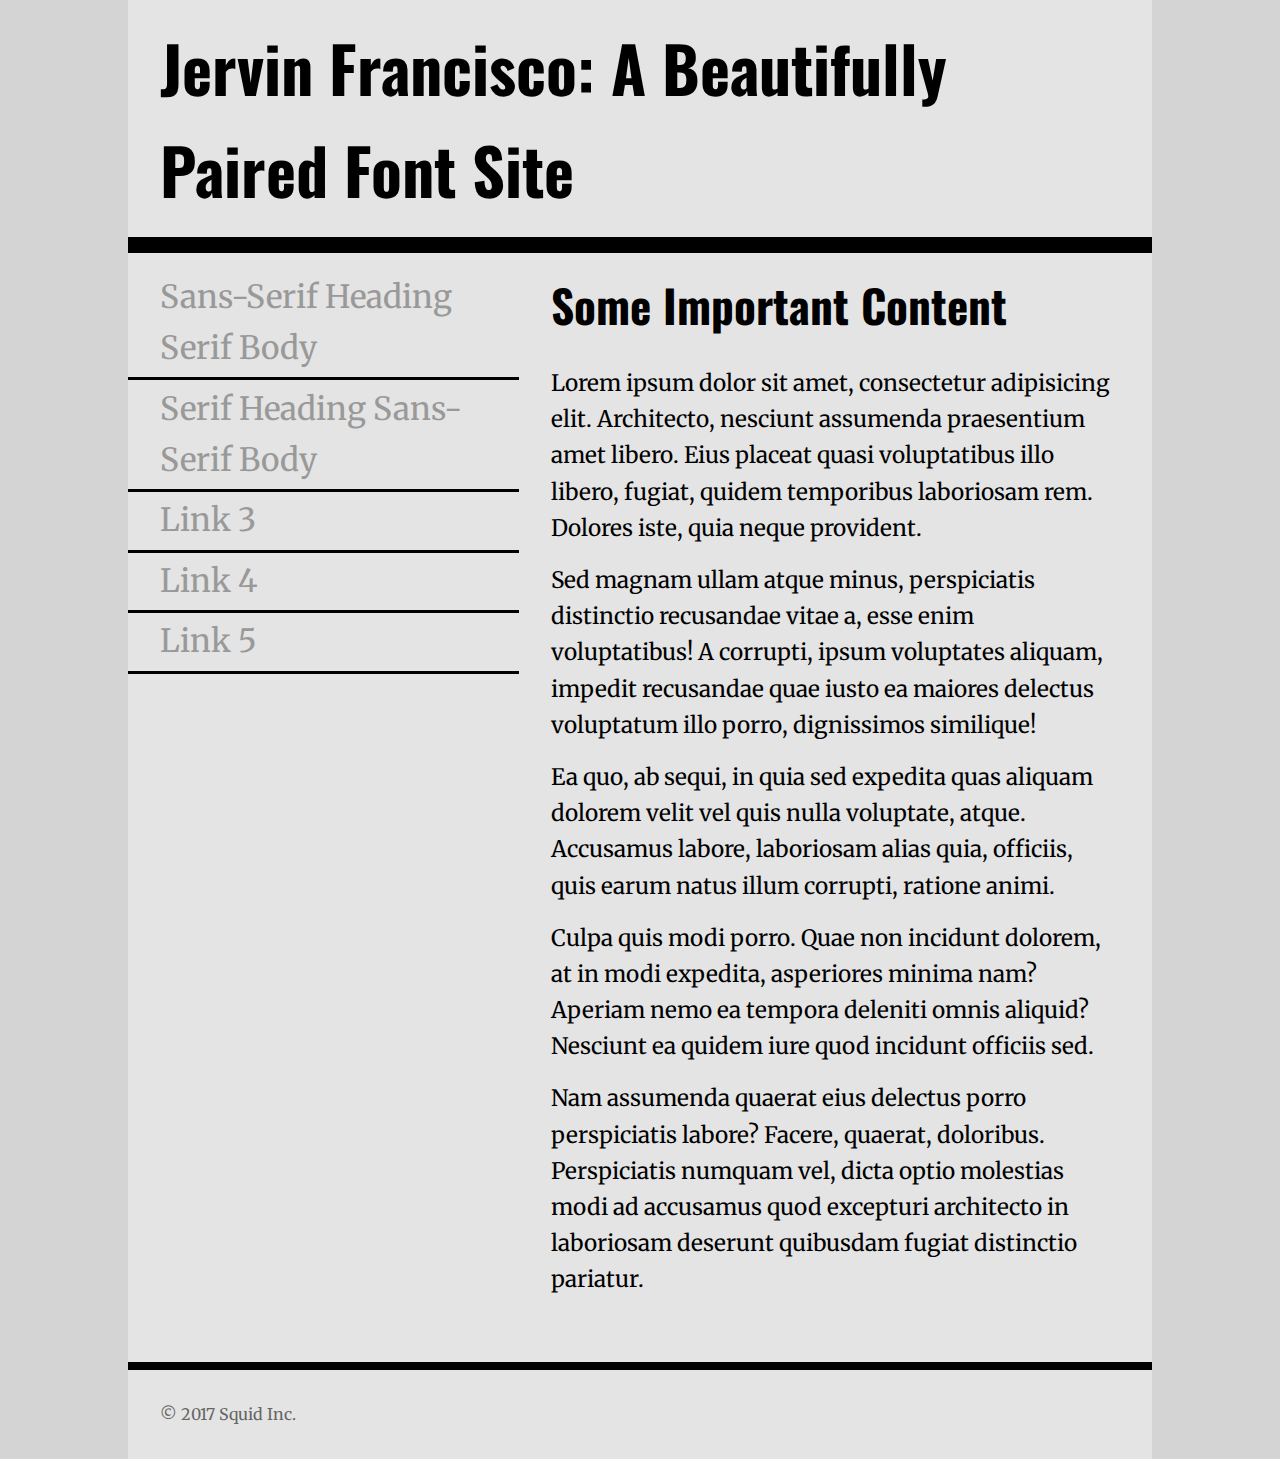
<file: index.html>
<!DOCTYPE html>
<html lang="en">

<head>
    <meta charset="UTF-8">
    <title>Font Assignment</title>
    <!-- two pages are 
    index.html with sans-serif headings and serif body text
    
    two.html with serif headings and sans-serif body text
    
    don't forget to add your google font <link> in the right place
    -->
    <link href="https://fonts.googleapis.com/css?family=Merriweather|Oswald" rel="stylesheet">
    <!-- I used Oswald (Sans Serif) font for the heading and 
   Merriweather (Serif) font for the body text  -->


    <meta name="viewpoint" content="width=device-width" />
    <link href="one.css" rel="stylesheet" type="text/css" />
</head>

<body>
    <div class="wrapper">
        <header>
            <h1>Jervin Francisco: A Beautifully Paired Font Site</h1>
        </header>
        <nav>
            <ul>
                <li><a href="index.html">Sans-Serif Heading Serif Body</a></li>
                <li><a href="two.html">Serif Heading Sans-Serif Body</a></li>
                <li><a href="#">Link 3</a></li>
                <li><a href="#">Link 4</a></li>
                <li><a href="#">Link 5</a></li>
            </ul>
        </nav>
        <main>
            <h2>Some Important Content</h2>
            <p>Lorem ipsum dolor sit amet, consectetur adipisicing elit. Architecto, nesciunt assumenda praesentium amet libero. Eius placeat quasi voluptatibus illo libero, fugiat, quidem temporibus laboriosam rem. Dolores iste, quia neque provident.</p>
            <p>Sed magnam ullam atque minus, perspiciatis distinctio recusandae vitae a, esse enim voluptatibus! A corrupti, ipsum voluptates aliquam, impedit recusandae quae iusto ea maiores delectus voluptatum illo porro, dignissimos similique!</p>
            <p>Ea quo, ab sequi, in quia sed expedita quas aliquam dolorem velit vel quis nulla voluptate, atque. Accusamus labore, laboriosam alias quia, officiis, quis earum natus illum corrupti, ratione animi.</p>
            <p>Culpa quis modi porro. Quae non incidunt dolorem, at in modi expedita, asperiores minima nam? Aperiam nemo ea tempora deleniti omnis aliquid? Nesciunt ea quidem iure quod incidunt officiis sed.</p>
            <p>Nam assumenda quaerat eius delectus porro perspiciatis labore? Facere, quaerat, doloribus. Perspiciatis numquam vel, dicta optio molestias modi ad accusamus quod excepturi architecto in laboriosam deserunt quibusdam fugiat distinctio pariatur.</p>
        </main>
        <footer>
            <p>&copy; 2017 Squid Inc.</p>
        </footer>
    </div>
</body>

</html>
</file>
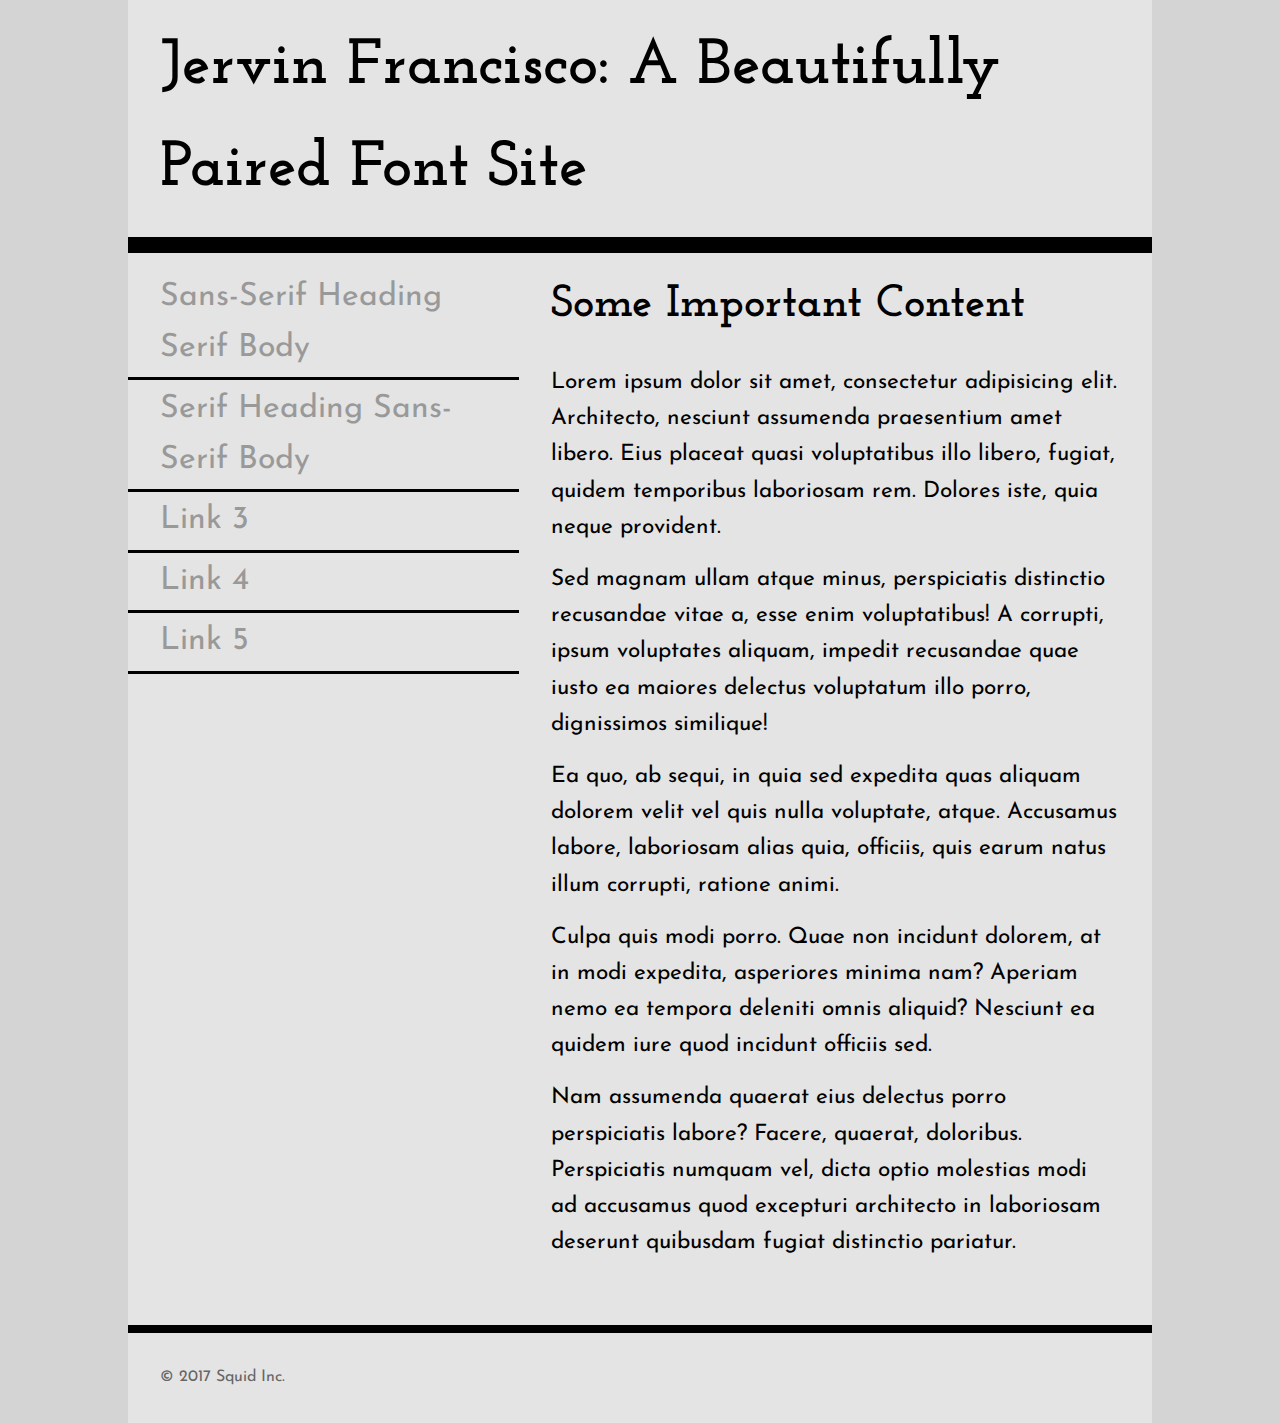
<file: two.html>
<!DOCTYPE html>
<html lang="en">

<head>
    <meta charset="UTF-8">
    <title>Font Assignment</title>
    <!-- two pages are 
    index.html with sans-serif headings and serif body text
    
    two.html with serif headings and sans-serif body text
    
    don't forget to add your google font <link> in the right place
    -->
    
    <!-- I added a Google Font CSS on top of the css file   -->

    <meta name="viewpoint" content="width=device-width" />
    <link href="two.css" rel="stylesheet" type="text/css" />
</head>

<body>
    <div class="wrapper">
        <header>
            <h1>Jervin Francisco: A Beautifully Paired Font Site</h1>
        </header>
        <nav>
            <ul>
                <li><a href="index.html">Sans-Serif Heading Serif Body</a></li>
                <li><a href="two.html">Serif Heading Sans-Serif Body</a></li>
                <li><a href="#">Link 3</a></li>
                <li><a href="#">Link 4</a></li>
                <li><a href="#">Link 5</a></li>
            </ul>
        </nav>
        <main>
            <h2>Some Important Content</h2>
            <p>Lorem ipsum dolor sit amet, consectetur adipisicing elit. Architecto, nesciunt assumenda praesentium amet libero. Eius placeat quasi voluptatibus illo libero, fugiat, quidem temporibus laboriosam rem. Dolores iste, quia neque provident.</p>
            <p>Sed magnam ullam atque minus, perspiciatis distinctio recusandae vitae a, esse enim voluptatibus! A corrupti, ipsum voluptates aliquam, impedit recusandae quae iusto ea maiores delectus voluptatum illo porro, dignissimos similique!</p>
            <p>Ea quo, ab sequi, in quia sed expedita quas aliquam dolorem velit vel quis nulla voluptate, atque. Accusamus labore, laboriosam alias quia, officiis, quis earum natus illum corrupti, ratione animi.</p>
            <p>Culpa quis modi porro. Quae non incidunt dolorem, at in modi expedita, asperiores minima nam? Aperiam nemo ea tempora deleniti omnis aliquid? Nesciunt ea quidem iure quod incidunt officiis sed.</p>
            <p>Nam assumenda quaerat eius delectus porro perspiciatis labore? Facere, quaerat, doloribus. Perspiciatis numquam vel, dicta optio molestias modi ad accusamus quod excepturi architecto in laboriosam deserunt quibusdam fugiat distinctio pariatur.</p>
        </main>
        <footer>
            <p>&copy; 2017 Squid Inc.</p>
        </footer>
    </div>
</body>

</html>
</file>
<file: one.css>
* {
    padding: 0;
    margin: 0;
    box-sizing: border-box;
}

html {
    font-size: 16px;
    line-height: 1.6;
    font-family: Oswald, Arial, Helvetica, sans-serif;
}

html,
body {
    background-color: #d4d4d4;
}

h1 {
    font-family: Oswald, Arial, Helvetica, sans-serif;
    font-size: 3.998rem;
    padding: 1rem 2rem;
}

h2 {
    font-family: Oswald, Arial, Helvetica, sans-serif;
    font-size: 2.827rem;
    padding: 1rem 2rem;
}

nav ul {
    padding: 1rem 0;
}

nav li {
    font-size: 1.999rem;
    list-style-type: none;
    font-family: Merriweather, "Times New Roman", Times, serif;
}

nav li>a {
    display: block;
    text-decoration: none;
    border-bottom: 0.2rem solid black;
    padding: 0.2rem 2rem;
    color: #999;
}

nav li>a:hover,
nav li>a:active {
    color: #222;
}

p {
    font-size: 1.414rem;
    padding: 0.5rem 2rem;
    font-family: Merriweather, "Times New Roman", Times, serif;
}

main p:last-child {
    padding-bottom: 4rem;
}

.wrapper {
    width: 80%;
    max-width: 1200px;
    margin: 0 auto;
    background-color: #e4e4e4;
}

header {
    width: 100%;
    border-bottom: 1rem solid black;
}

nav {
    float: left;
    width: 38.2%;
}

main {
    float: right;
    width: 61.8%;
}

footer {
    clear: both;
    width: 100%;
    border-top: 0.5rem solid black;
}

footer p {
    font-size: 1rem;
    padding: 2rem;
    color: #666;
    font-family: Merriweather, "Times New Roman", Times, serif;
}
</file>
<file: two.css>
@import url("https://fonts.googleapis.com/css?family=Josefin+Sans|Josefin+Slab");

/* For page 2 I used JosefinSlab (Serif) font for my headers and Josefin Sans (Sans-Serif) font for my body text */

* {
    padding: 0;
    margin: 0;
    box-sizing: border-box;
}

html {
    font-size: 16px;
    line-height: 1.6;
    font-family: "Josefin Slab", "Palatino Linotype", Palatino, serif;
}

html,
body {
    background-color: #d4d4d4;
}

h1 {
    font-family: "Josefin Slab", "Palatino Linotype", Palatino, serif;
    font-size: 3.998rem;
    padding: 1rem 2rem;
}

h2 {
    font-family: "Josefin Slab", "Palatino Linotype", Palatino, serif;
    font-size: 2.827rem;
    padding: 1rem 2rem;
}

nav ul {
    padding: 1rem 0;
}

nav li {
    font-size: 1.999rem;
    list-style-type: none;
    font-family: Josefin Sans, Lucida Sans Unicode, Lucida Grande, sans-serif;
}

nav li>a {
    display: block;
    text-decoration: none;
    border-bottom: 0.2rem solid black;
    padding: 0.2rem 2rem;
    color: #999;
}

nav li>a:hover,
nav li>a:active {
    color: #222;
}

p {
    font-size: 1.414rem;
    padding: 0.5rem 2rem;
    font-family: "Josefin Sans", "Lucida Sans Unicode", "Lucida Grande", sans-serif;
}

main p:last-child {
    padding-bottom: 4rem;
}

.wrapper {
    width: 80%;
    max-width: 1200px;
    margin: 0 auto;
    background-color: #e4e4e4;
}

header {
    width: 100%;
    border-bottom: 1rem solid black;
}

nav {
    float: left;
    width: 38.2%;
}

main {
    float: right;
    width: 61.8%;
}

footer {
    clear: both;
    width: 100%;
    border-top: 0.5rem solid black;
}

footer p {
    font-size: 1rem;
    padding: 2rem;
    color: #666;
    font-family: "Josefin Sans", "Lucida Sans Unicode", "Lucida Grande", sans-serif;
}
</file>
